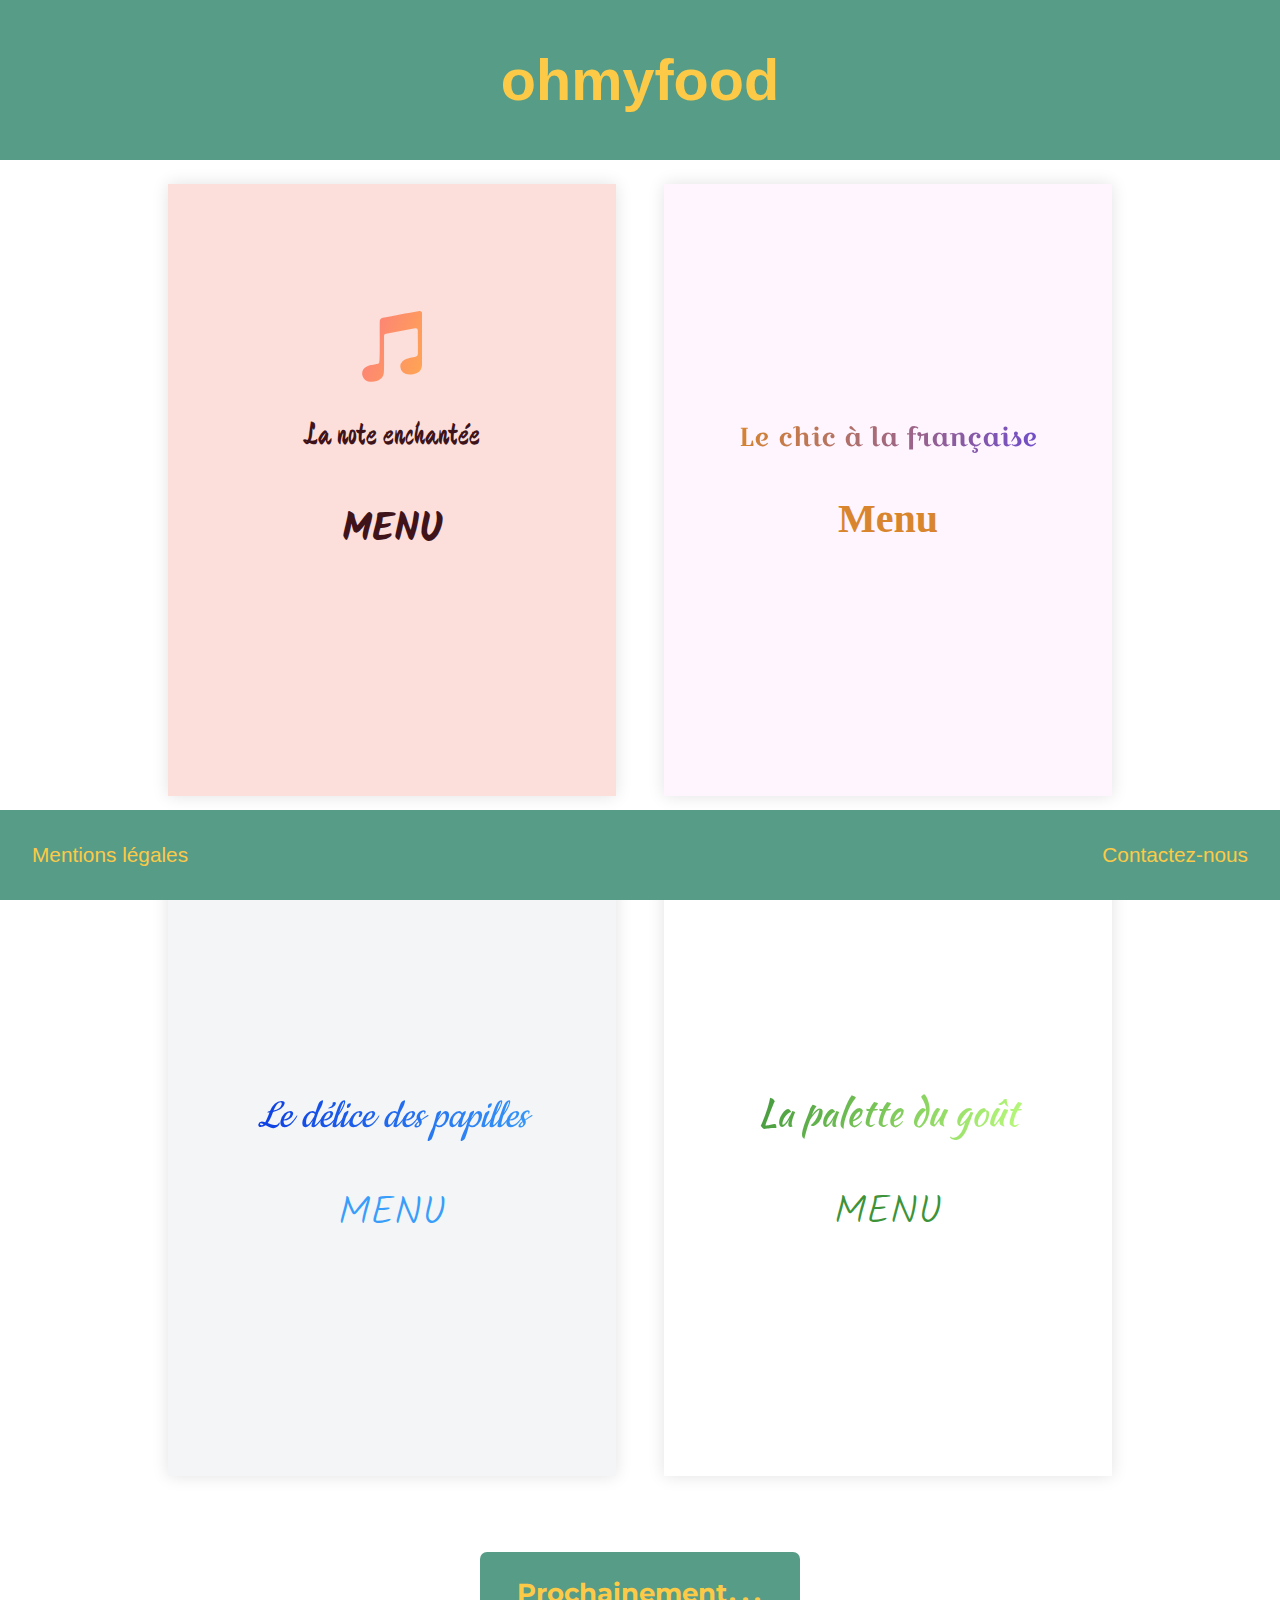
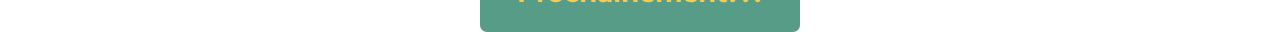
<file: index.html>
<!DOCTYPE html>
<html lang="fr">
  <head>
    <meta charset="utf-8" />
    <title>Ohmyfood</title>
    <meta name="description" content="Réservez les plus grands restaurants de Paris"/>
    <meta name="viewport" content="width=device-width, initial-scale=1" />
    <link href="https://fonts.googleapis.com/css?family=Devonshire&display=swap" rel="stylesheet"/>
    <link href="https://fonts.googleapis.com/css?family=Croissant+One&display=swap" rel="stylesheet"/>
    <link href="https://fonts.googleapis.com/css?family=Cookie&display=swap" rel="stylesheet"/>
    <link href="https://fonts.googleapis.com/css?family=Kaushan+Script&display=swap" rel="stylesheet"/>
    <link href="https://fonts.googleapis.com/css?family=Montserrat&display=swap" rel="stylesheet"/>
    <link href="https://fonts.googleapis.com/css?family=Kalam:300&display=swap" rel="stylesheet"/>
    <link rel="stylesheet" href="https://use.fontawesome.com/releases/v5.1.0/css/all.css">
    <link rel="Stylesheet" href="style.css" />
  </head>

  <body>
    <div class="bloc">
      <header class="header">
        <a href="index.html"><h1>ohmyfood</h1></a>
      </header>
      <main class="section_menu">
        <section class="section_menu1">
          <a href="la-note-enchantee.html">
            <div class="animation_menu fabposition">
              <i class="fab fa-itunes-note"></i>
              <h2 class="titre_resto1_index">La note enchantée</h2>
              <h3 class="titre_menu1_index">Menu</h3>
            </div>
          </a>
        </section>

        <section class="section_menu2">
          <a href="le-chic-a-la-francaise.html">
            <div class="animation_menu">
              <h2 class="titre_resto2_index">Le chic à la française</h2>
              <h3 class="titre_menu2_index">Menu</h3>
            </div>
          </a>
        </section>

        <section class="section_menu3">
          <a href="le-delice-des-papilles.html">
            <div class="animation_menu">
              <h2 class="titre_resto3_index">Le délice des papilles</h2>
              <h3 class="titre_menu3_index">Menu</h3>
            </div>
          </a>
        </section>

        <section class="section_menu4">
          <a href="la-palette-du-gout.html">
            <div class="animation_menu">
              <h2 class="titre_resto4_index">La palette du goût</h2>
              <h3 class="titre_menu4_index">Menu</h3>
            </div>
          </a>
        </section>
      </main>

      <section class="prochainement">
        <h4>Prochainement</h4>
        <span>.</span>
        <span>.</span>
        <span>.</span>
      </section>

      <footer>
        <div class="footer footer_animation">
          <a class="mention" href="mentions.html">Mentions légales</a>
          <a class="contact" href="mailto:mail@mail.com"
            >Contactez-nous</a>
        </div>
      </footer>
    </div>
  </body>
</html>
</file>
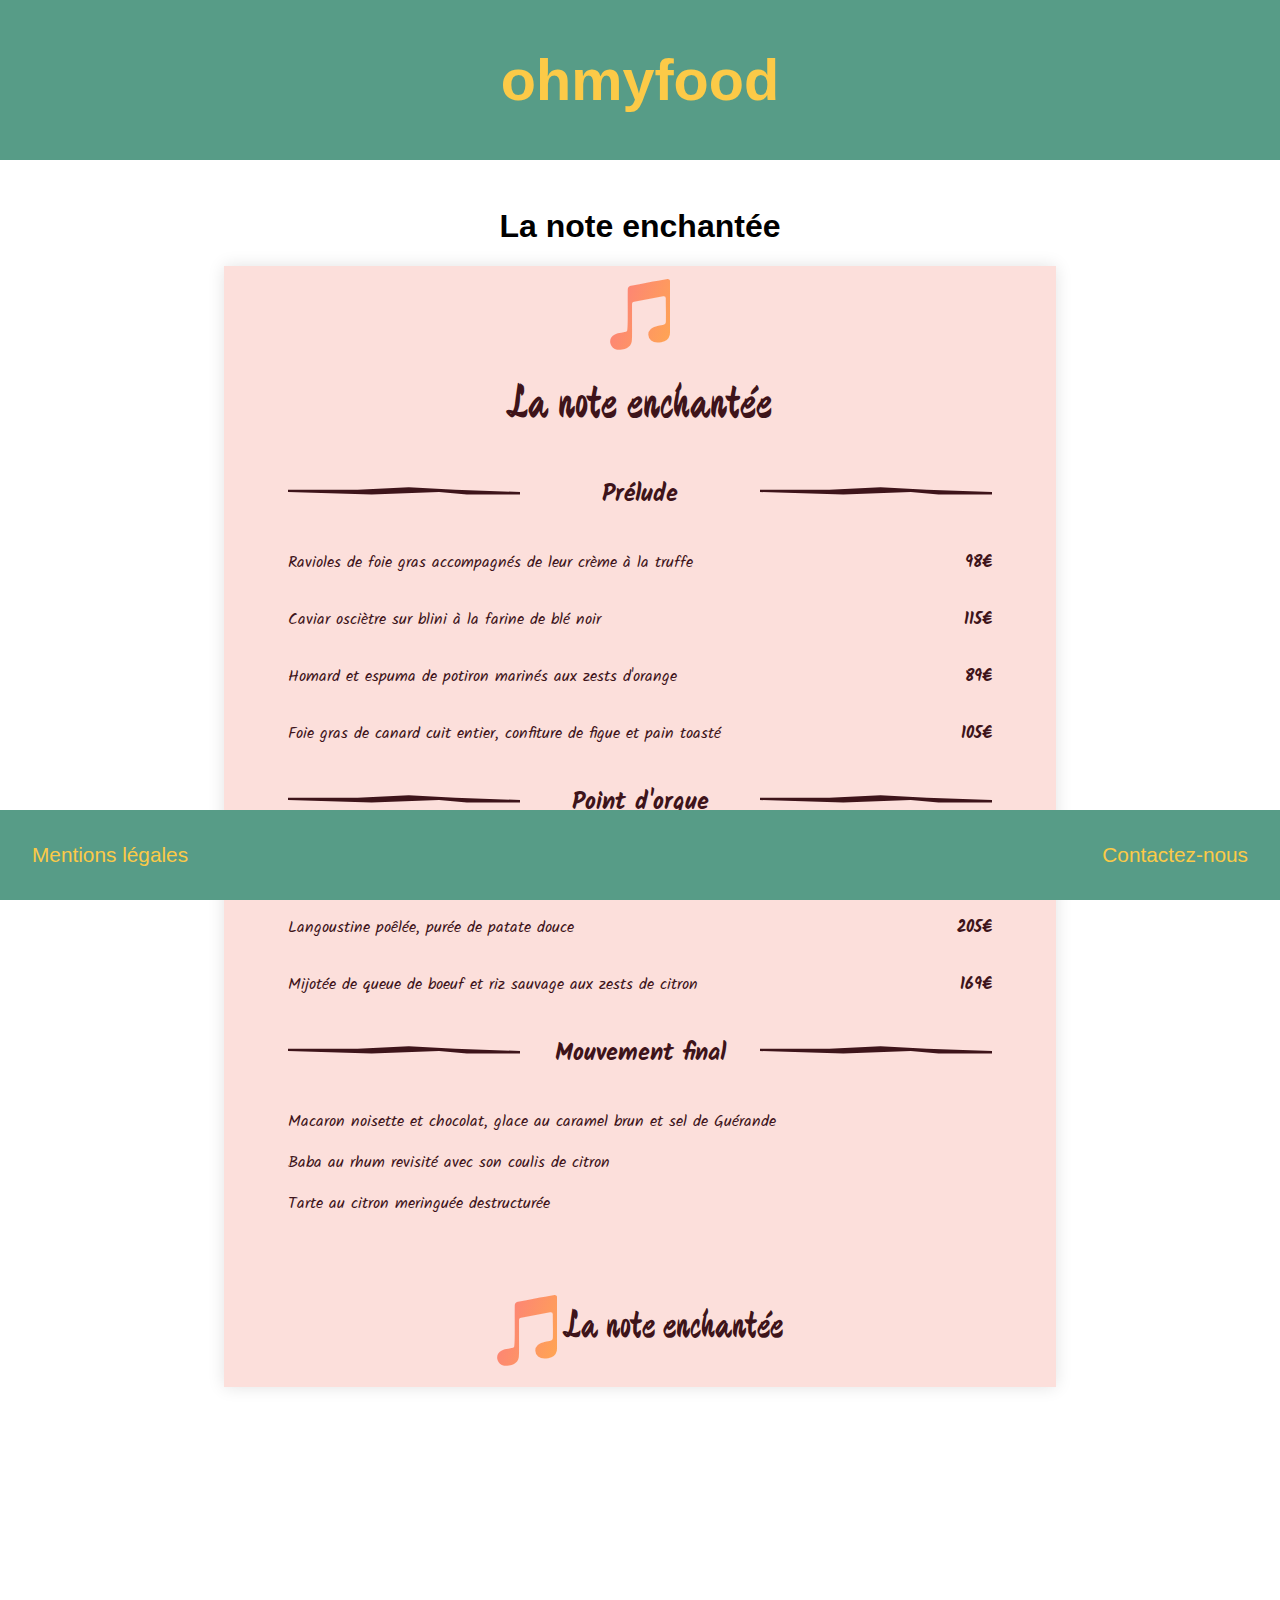
<file: la-note-enchantee.html>
<!DOCTYPE html>
<html lang="fr">
  <head>
    <meta charset="utf-8" />
    <title>La note enchantée - Ohmyfood</title>
    <meta name="description" content="Carte du restaurant gastronomique La note enchantée"/>
    <meta name="viewport" content="width=device-width, initial-scale=1.0 shrink-to-fit=no"/>
    <link href="https://fonts.googleapis.com/css?family=Devonshire&display=swap" rel="stylesheet"/>
    <link href="https://fonts.googleapis.com/css?family=Croissant+One&display=swap" rel="stylesheet"/>
    <link href="https://fonts.googleapis.com/css?family=Cookie&display=swap" rel="stylesheet"/>
    <link href="https://fonts.googleapis.com/css?family=Kaushan+Script&display=swap" rel="stylesheet"/>
    <link href="https://fonts.googleapis.com/css?family=Montserrat&display=swap" rel="stylesheet"/>
    <link href="https://fonts.googleapis.com/css?family=Kalam:300&display=swap" rel="stylesheet"/>
    <link rel="stylesheet" href="https://use.fontawesome.com/releases/v5.1.0/css/all.css">
    <link rel="Stylesheet" href="style.css" />
  </head>

  <body>
    <div class="bloc">
      <header class="header">
        <a href="index.html"><h1>ohmyfood</h1></a>
      </header>

      <main class="page_menu1">
        <h1 class="restaurant_h1">La note enchantée</h1>
        <article class="carte_menu1">
          <div class="restaurant">
            <i class="fab fa-itunes-note fabindex"></i>
            <h2 class="titre_menu1">La note enchantée</h2>
          </div>

          <section>
            <div class="service">
              <div class="bande1_menu1"></div>
              <h3 class="soustitres">Prélude</h3>
              <div class="bande2_menu1"></div>
            </div>

            <div class="plat">
              <p class="recette">
                Ravioles de foie gras accompagnés de leur crème à la truffe
              </p>
              <p class="prix">98€</p>
            </div>
            <div class="plat">
              <p class="recette">
                Caviar osciètre sur blini à la farine de blé noir
              </p>
              <p class="prix">115€</p>
            </div>
            <div class="plat">
              <p class="recette">
                Homard et espuma de potiron marinés aux zests d'orange
              </p>
              <p class="prix">89€</p>
            </div>

            <div class="plat">
              <p class="recette">
                Foie gras de canard cuit entier, confiture de figue et pain
                toasté
              </p>
              <p class="prix">105€</p>
            </div>
          </section>

          <section>
            <div class="service">
              <div class="bande1_menu1"></div>
              <h3 class="soustitres">Point d'orgue</h3>
              <div class="bande2_menu1"></div>
            </div>

            <div class="plat">
              <p class="recette">
                Noix de coquilles Saint-Jacques sur lit de purée de céleri-rave
              </p>
              <p class="prix">102€</p>
            </div>
            <div class="plat">
              <p class="recette">Langoustine poêlée, purée de patate douce</p>
              <p class="prix">205€</p>
            </div>
            <div class="plat">
              <p class="recette">
                Mijotée de queue de boeuf et riz sauvage aux zests de citron
              </p>
              <p class="prix">169€</p>
            </div>
          </section>

          <section>
            <div class="service">
              <div class="bande1_menu1"></div>
              <h3 class="soustitres">Mouvement final</h3>
              <div class="bande2_menu1"></div>
            </div>

            <p class="recette">
              Macaron noisette et chocolat, glace au caramel brun et sel de
              Guérande
            </p>
            <p class="recette">
              Baba au rhum revisité avec son coulis de citron
            </p>
            <p class="recette">Tarte au citron meringuée destructurée</p>
          </section>

          <section class="menu1_end">
            <i class="fab fa-itunes-note"></i>
            <h2>&nbsp;La note enchantée</h2>
          </section>
        </article>
      </main>

      <footer>
        <div class="footer footer_animation">
          <a class="mention" href="mentions.html">Mentions légales</a>
          <a class="contact" href="mailto:mail@mail.com"
            >Contactez-nous</a>
        </div>
      </footer>
    </div>
  </body>
</html>
</file>
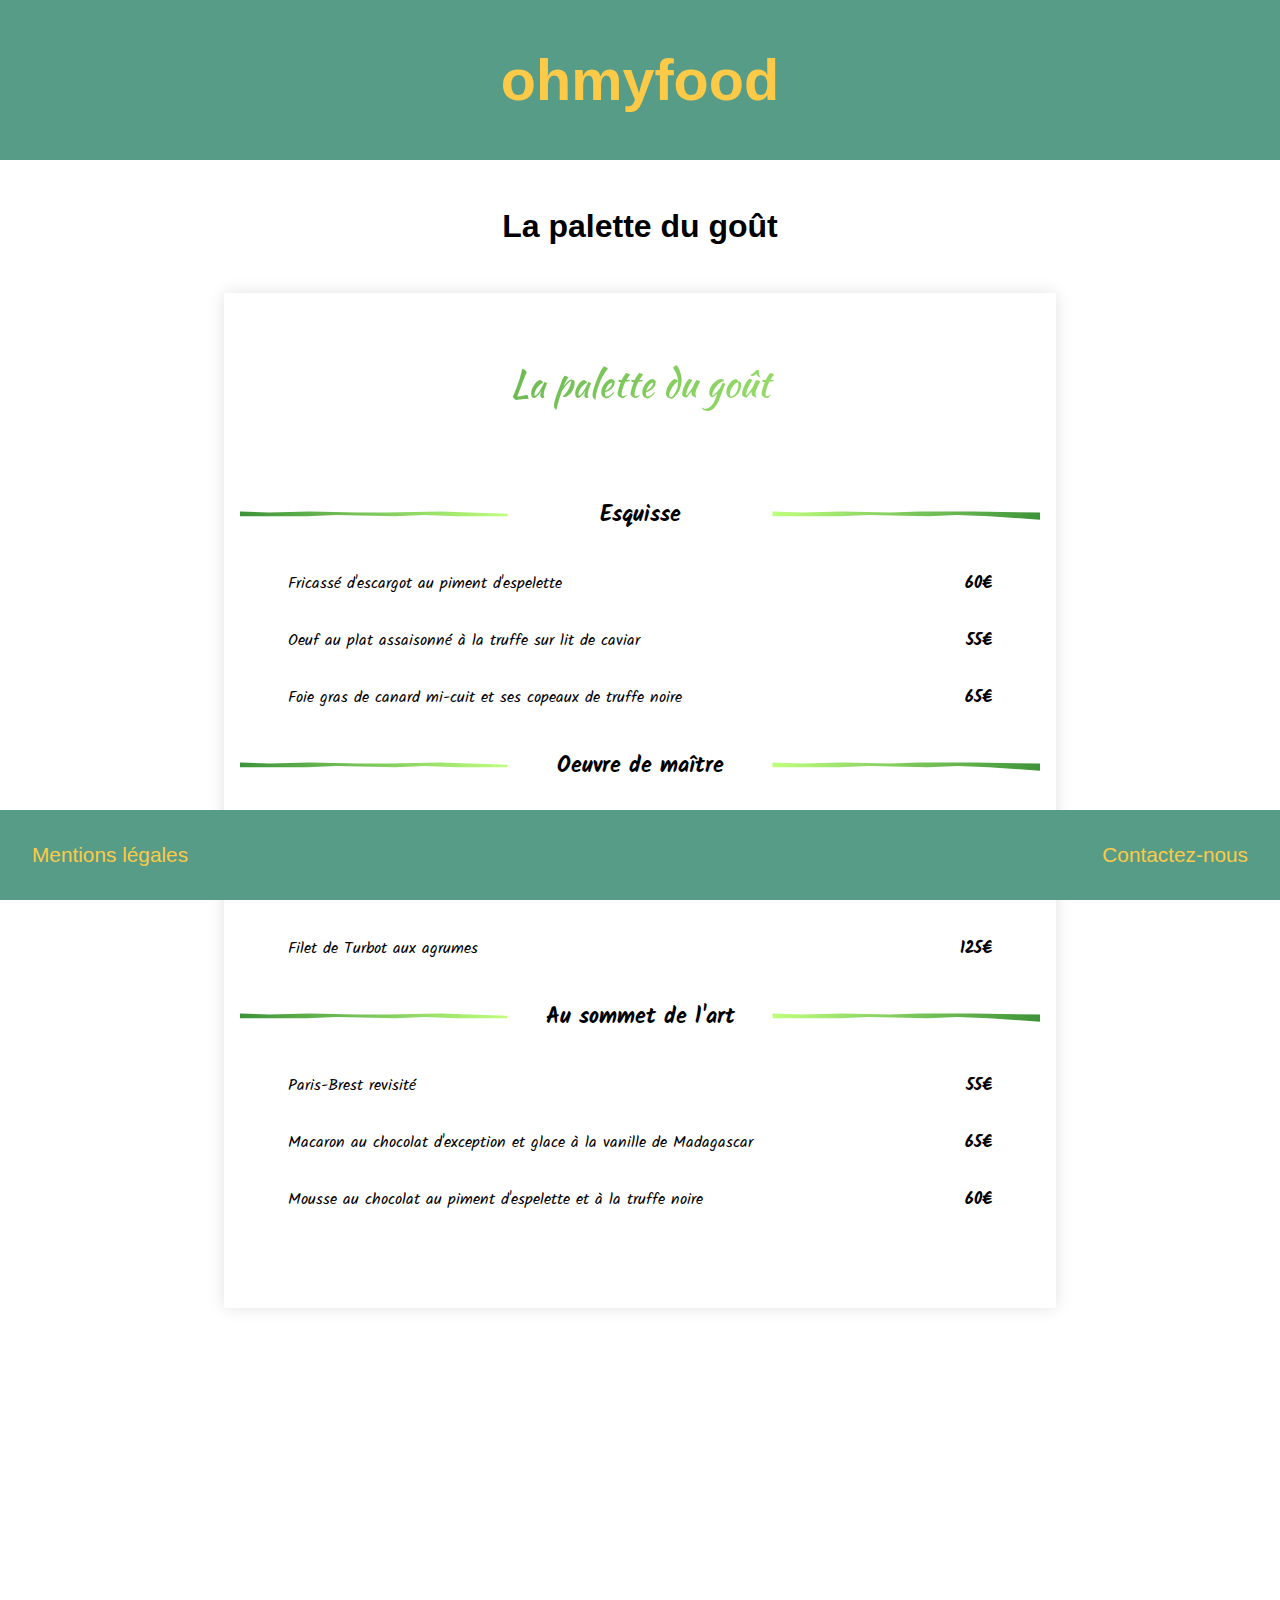
<file: la-palette-du-gout.html>
<!DOCTYPE html>
<html lang="fr">
  <head>
    <meta charset="utf-8" />
    <title>La palette du goût - Ohmyfood</title>
    <meta name="description" content="Carte du restaurant gastronomique Le palette du gout"/>
    <meta name="viewport" content="width=device-width, initial-scale=1.0" />
    <link href="https://fonts.googleapis.com/css?family=Devonshire&display=swap" rel="stylesheet"/>
    <link href="https://fonts.googleapis.com/css?family=Croissant+One&display=swap" rel="stylesheet"/>
    <link href="https://fonts.googleapis.com/css?family=Cookie&display=swap" rel="stylesheet"/>
    <link href="https://fonts.googleapis.com/css?family=Kaushan+Script&display=swap" rel="stylesheet"/>
    <link href="https://fonts.googleapis.com/css?family=Montserrat&display=swap" rel="stylesheet"/>
    <link href="https://fonts.googleapis.com/css?family=Kalam:300&display=swap" rel="stylesheet"/>
    <link rel="stylesheet" href="https://use.fontawesome.com/releases/v5.1.0/css/all.css">
    <link rel="Stylesheet" href="style.css" />
  </head>

  <body>
    <div class="bloc">
      <header class="header">
        <a href="index.html"><h1>ohmyfood</h1></a>
      </header>

      <main class="page_menu4">
        <h1 class="restaurant_h1">La palette du goût</h1>
        <article class="carte_menu4">
          <div class="restaurant">
            <h2 class="titre_resto4">La palette du goût</h2>
          </div>

          <section>
            <div class="service">
              <div class="bande1_menu4"></div>
              <h3>Esquisse</h3>
              <div class="bande2_menu4"></div>
            </div>

            <div class="plat">
              <p class="recette">Fricassé d'escargot au piment d'espelette</p>
              <p class="prix">60€</p>
            </div>
            <div class="plat">
              <p class="recette">
                Oeuf au plat assaisonné à la truffe sur lit de caviar
              </p>
              <p class="prix">55€</p>
            </div>
            <div class="plat">
              <p class="recette">
                Foie gras de canard mi-cuit et ses copeaux de truffe noire
              </p>
              <p class="prix">65€</p>
            </div>
          </section>

          <section>
            <div class="service">
              <div class="bande1_menu4"></div>
              <h3>Oeuvre de maître</h3>
              <div class="bande2_menu4"></div>
            </div>

            <div class="plat">
              <p class="recette">
                Filet de boeuf aux herbes accompagnés de sa ribambelle de
                légumes
              </p>
              <p class="prix">70€</p>
            </div>
            <div class="plat">
              <p class="recette">
                Parmentiert de queue de boeuf à la truffe noire sur sa purée de
                panais
              </p>
              <p class="prix">85€</p>
            </div>
            <div class="plat">
              <p class="recette">Filet de Turbot aux agrumes</p>
              <p class="prix">125€</p>
            </div>
          </section>

          <section>
            <div class="service">
              <div class="bande1_menu4"></div>
              <h3>Au sommet de l'art</h3>
              <div class="bande2_menu4"></div>
            </div>

            <div class="plat">
              <p class="recette">Paris-Brest revisité</p>
              <p class="prix">55€</p>
            </div>
            <div class="plat">
              <p class="recette">
                Macaron au chocolat d'exception et glace à la vanille de
                Madagascar
              </p>
              <p class="prix">65€</p>
            </div>
            <div class="plat">
              <p class="recette">
                Mousse au chocolat au piment d'espelette et à la truffe noire
              </p>
              <p class="prix">60€</p>
            </div>
          </section>
        </article>
      </main>

      <footer>
        <div class="footer footer_animation">
          <a class="mention" href="mentions.html">Mentions légales</a>
          <a class="contact" href="mailto:mail@mail.com"
            >Contactez-nous</a>
        </div>
      </footer>
    </div>
  </body>
</html>
</file>
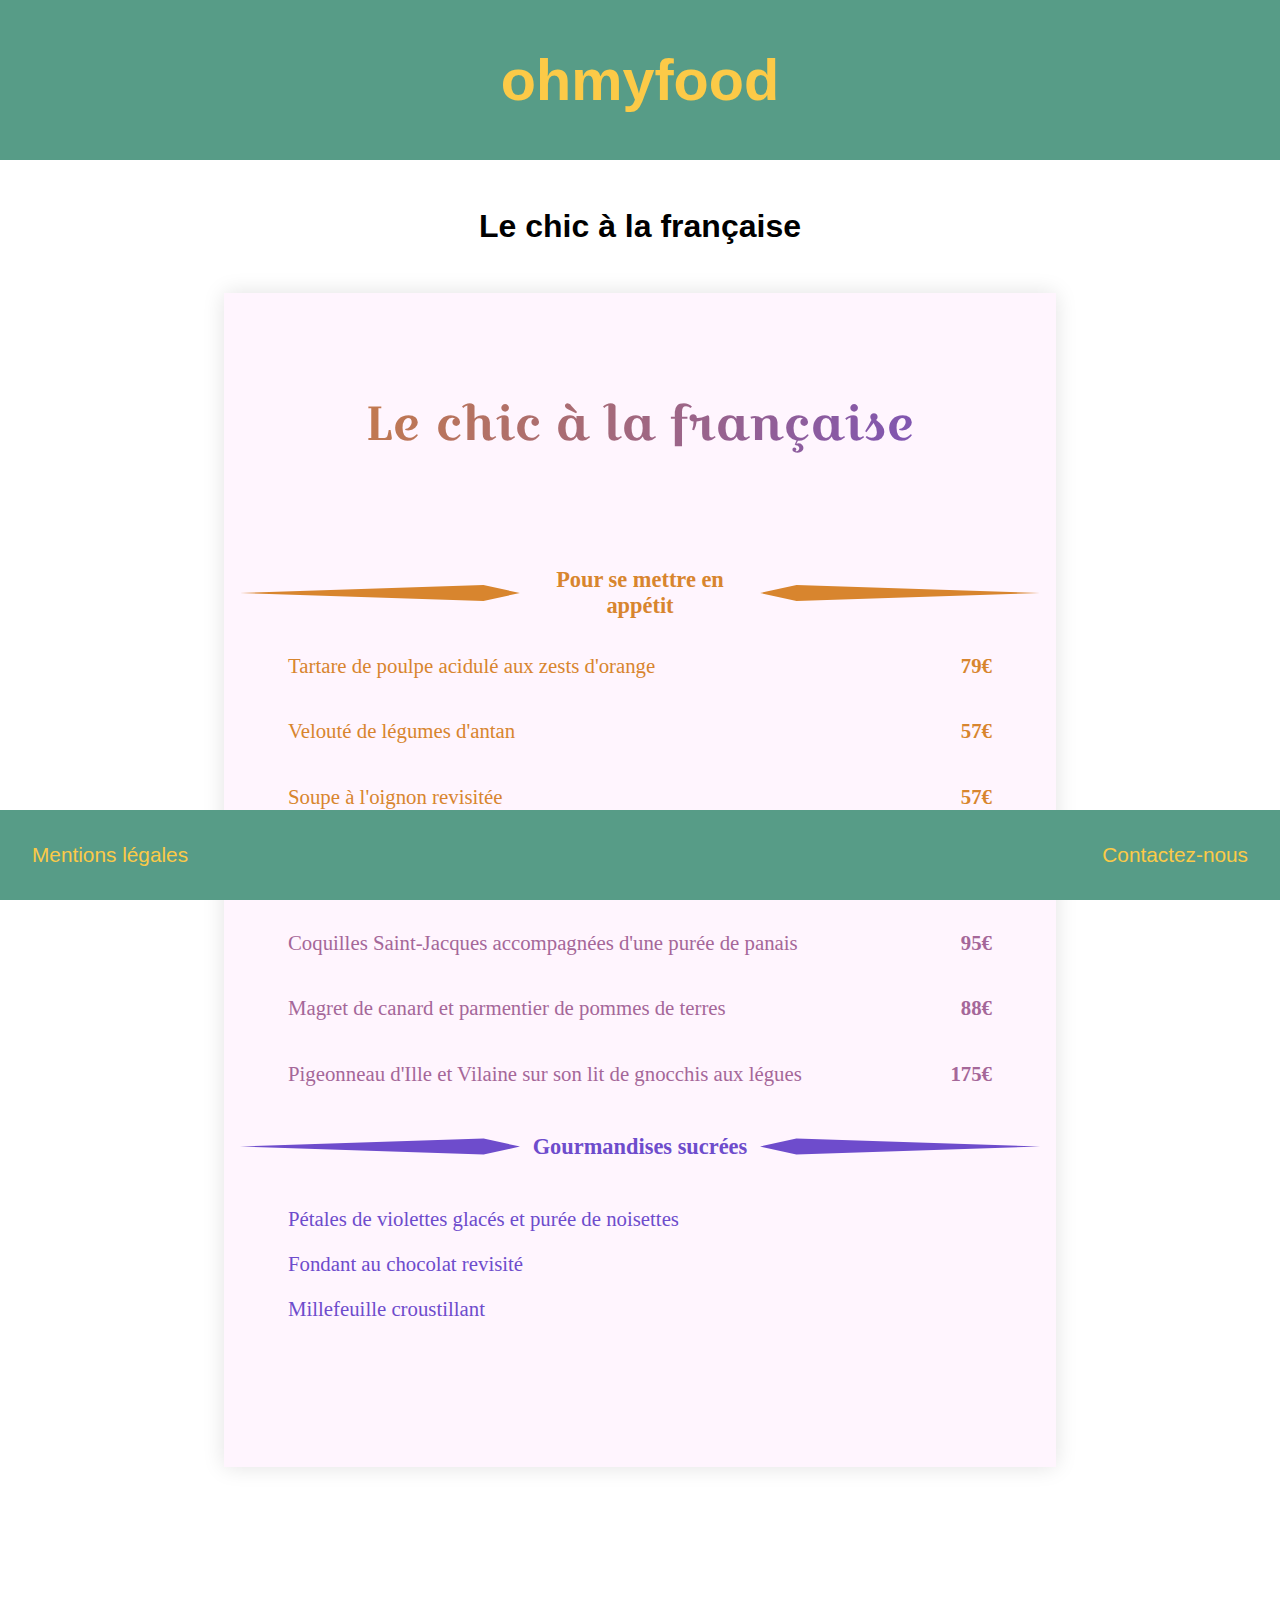
<file: le-chic-a-la-francaise.html>
<!DOCTYPE html>
<html lang="fr">
  <head>
    <meta charset="utf-8" />
    <title>Le chic à la française - Ohmyfood</title>
    <meta name="description" content="Carte du restaurant gastronomique Le chic a la francaise"/>
    <meta name="viewport" content="width=device-width, initial-scale=1.0" />
    <link href="https://fonts.googleapis.com/css?family=Devonshire&display=swap" rel="stylesheet"/>
    <link href="https://fonts.googleapis.com/css?family=Croissant+One&display=swap" rel="stylesheet"/>
    <link href="https://fonts.googleapis.com/css?family=Cookie&display=swap" rel="stylesheet"/>
    <link href="https://fonts.googleapis.com/css?family=Kaushan+Script&display=swap" rel="stylesheet"/>
    <link href="https://fonts.googleapis.com/css?family=Montserrat&display=swap" rel="stylesheet"/>
    <link href="https://fonts.googleapis.com/css?family=Kalam:300&display=swap" rel="stylesheet"/>
    <link rel="stylesheet" href="https://use.fontawesome.com/releases/v5.1.0/css/all.css">
    <link rel="Stylesheet" href="style.css" />
  </head>

  <body>
    <div class="bloc">
      <header class="header">
        <a href="index.html"><h1>ohmyfood</h1></a>
      </header>

      <main class="page_menu2">
        <h1 class="restaurant_h1">Le chic à la française</h1>
        <article class="carte_menu2">
          <div class="restaurant">
            <h2 class="titre_resto2">Le chic à la française</h2>
          </div>

          <section>
            <div class="service">
              <div class="bande1_menu2 bande_menu2_color1"></div>
              <h3 class="soustitre1_menu2">Pour se mettre en appétit</h3>
              <div class="bande2_menu2 bande_menu2_color1"></div>
            </div>

            <div class="plat color1">
              <p class="recette">
                Tartare de poulpe acidulé aux zests d'orange
              </p>
              <p class="prix">79€</p>
            </div>
            <div class="plat color1">
              <p class="recette">Velouté de légumes d'antan</p>
              <p class="prix">57€</p>
            </div>
            <div class="plat color1">
              <p class="recette">Soupe à l'oignon revisitée</p>
              <p class="prix">57€</p>
            </div>
          </section>

          <section>
            <div class="service">
              <div class="bande1_menu2 bande_menu2_color2"></div>
              <h3 class="soustitre2_menu2">Plaisir des papilles</h3>
              <div class="bande2_menu2 bande_menu2_color2"></div>
            </div>

            <div class="plat color2">
              <p class="recette">
                Coquilles Saint-Jacques accompagnées d'une purée de panais
              </p>
              <p class="prix">95€</p>
            </div>
            <div class="plat color2">
              <p class="recette">
                Magret de canard et parmentier de pommes de terres
              </p>
              <p class="prix">88€</p>
            </div>
            <div class="plat color2">
              <p class="recette">
                Pigeonneau d'Ille et Vilaine sur son lit de gnocchis aux légues
              </p>
              <p class="prix">175€</p>
            </div>
          </section>

          <section>
            <div class="service">
              <div class="bande1_menu2 bande_menu2_color3"></div>
              <h3 class="soustitre3_menu2">Gourmandises sucrées</h3>
              <div class="bande2_menu2 bande_menu2_color3"></div>
            </div>
            <p class="recette color3">
              Pétales de violettes glacés et purée de noisettes
            </p>
            <p class="recette color3">Fondant au chocolat revisité</p>
            <p class="recette color3">Millefeuille croustillant</p>
          </section>
        </article>
      </main>

      <footer>
        <div class="footer footer_animation">
          <a class="mention" href="mentions.html">Mentions légales</a>
          <a class="contact" href="mailto:mail@mail.com"
            >Contactez-nous</a>
        </div>
      </footer>
    </div>
  </body>
</html>
</file>
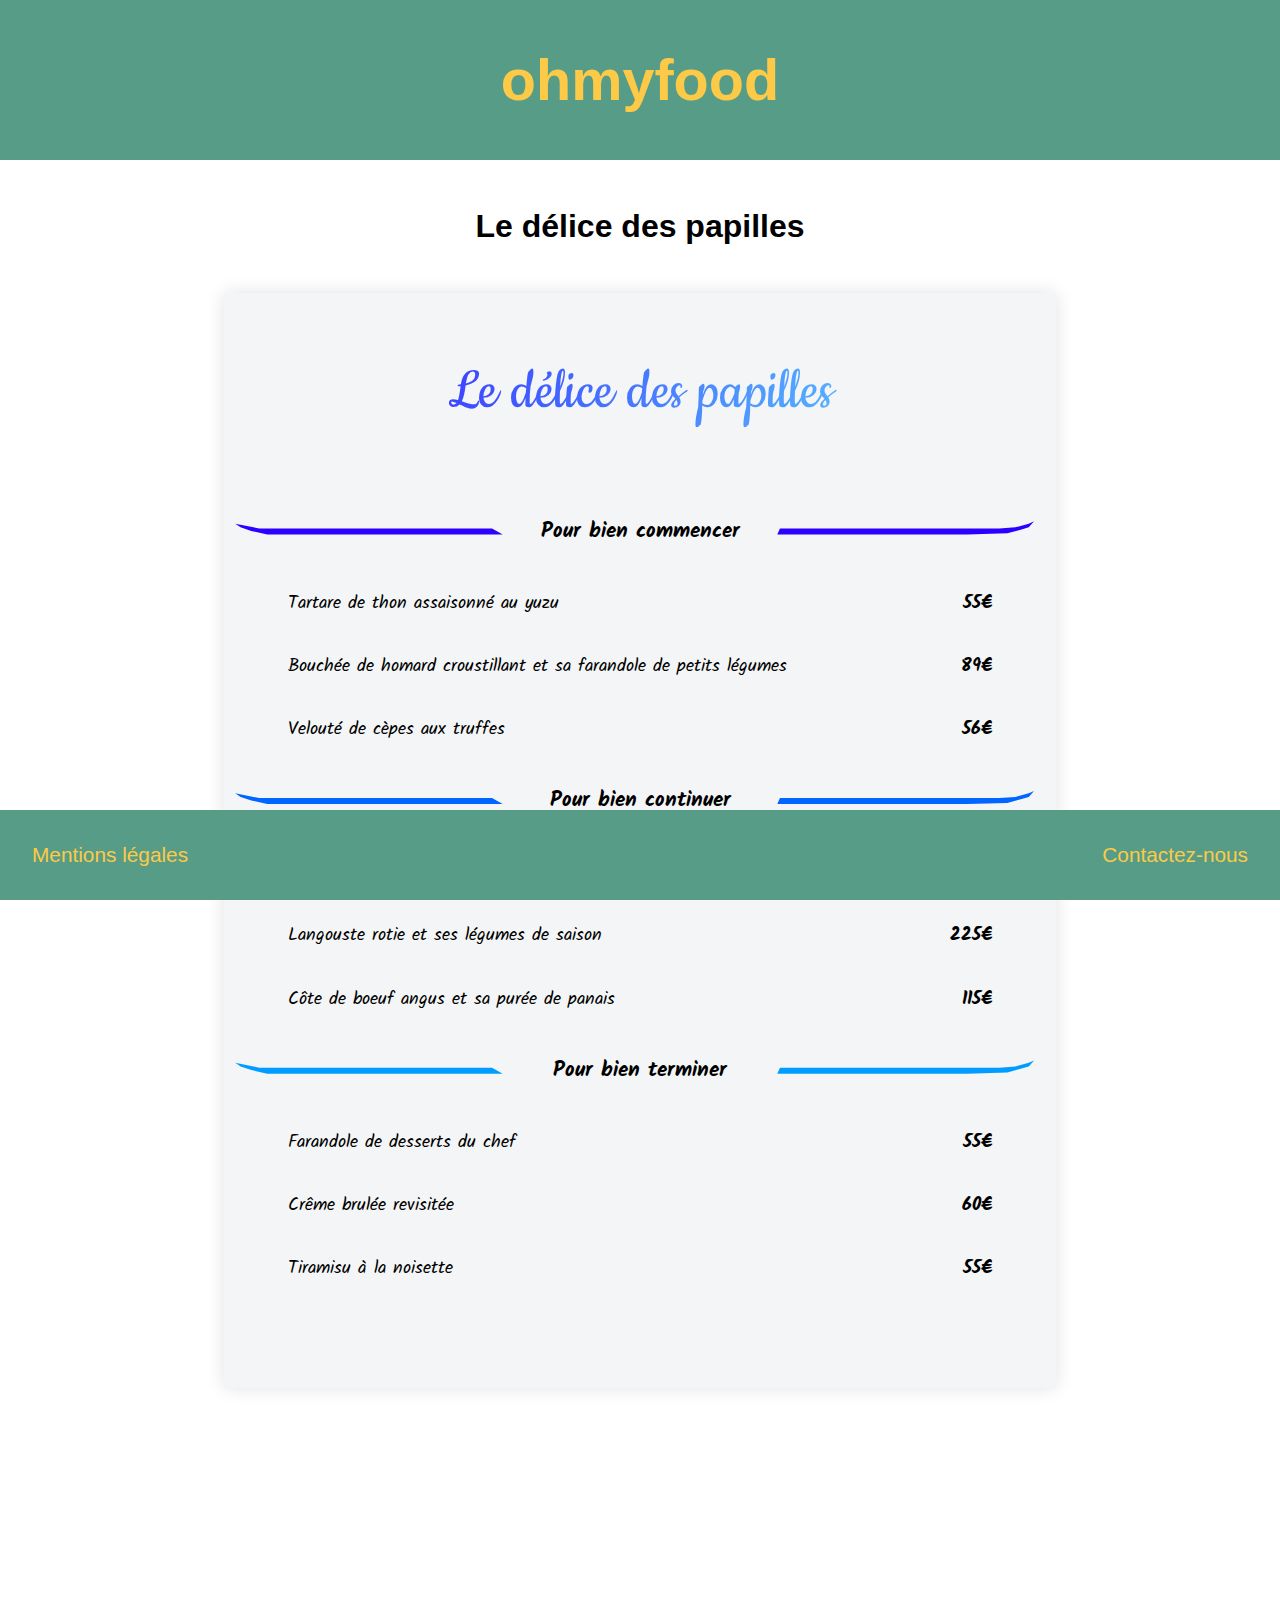
<file: le-delice-des-papilles.html>
<!DOCTYPE html>
<html lang="fr">
  <head>
    <meta charset="utf-8" />
    <title>Le délice des papilles - Ohmyfood</title>
    <meta name="description" content="Carte du restaurant gastronomique Le délice des papilles"/>
    <meta name="viewport" content="width=device-width, initial-scale=1.0" />
    <link href="https://fonts.googleapis.com/css?family=Devonshire&display=swap" rel="stylesheet"/>
    <link href="https://fonts.googleapis.com/css?family=Croissant+One&display=swap" rel="stylesheet"/>
    <link href="https://fonts.googleapis.com/css?family=Cookie&display=swap" rel="stylesheet"/>
    <link href="https://fonts.googleapis.com/css?family=Kaushan+Script&display=swap" rel="stylesheet"/>
    <link href="https://fonts.googleapis.com/css?family=Montserrat&display=swap" rel="stylesheet"/>
    <link href="https://fonts.googleapis.com/css?family=Kalam:300&display=swap" rel="stylesheet"/>
    <link rel="stylesheet" href="https://use.fontawesome.com/releases/v5.1.0/css/all.css">
    <link rel="Stylesheet" href="style.css" />
  </head>

  <body>
    <div class="bloc">
      <header class="header">
        <a href="index.html"><h1>ohmyfood</h1></a>
      </header>

      <main>
        <h1 class="restaurant_h1">Le délice des papilles</h1>
        <article class="carte_menu3">
          <div class="restaurant">
            <h2 class="titre_resto3">Le délice des papilles</h2>
          </div>

          <section>
            <div class="service">
              <div class="bande1_menu3 bande_menu3_color1"></div>
              <h3>Pour bien commencer</h3>
              <div class="bande2_menu3 bande_menu3_color1"></div>
            </div>

            <div class="plat">
              <p class="recette">Tartare de thon assaisonné au yuzu</p>
              <p class="prix">55€</p>
            </div>
            <div class="plat">
              <p class="recette">
                Bouchée de homard croustillant et sa farandole de petits légumes
              </p>
              <p class="prix">89€</p>
            </div>
            <div class="plat">
              <p class="recette">Velouté de cèpes aux truffes</p>
              <p class="prix">56€</p>
            </div>
          </section>

          <section>
            <div class="service">
              <div class="bande1_menu3 bande_menu3_color2"></div>
              <h3>Pour bien continuer</h3>
              <div class="bande2_menu3 bande_menu3_color2"></div>
            </div>
            <div class="plat">
              <p class="recette">
                Poulet rôti aux herbes de provence et sa crème de truffe
              </p>
              <p class="prix">110€</p>
            </div>
            <div class="plat">
              <p class="recette">Langouste rotie et ses légumes de saison</p>
              <p class="prix">225€</p>
            </div>
            <div class="plat">
              <p class="recette">Côte de boeuf angus et sa purée de panais</p>
              <p class="prix">115€</p>
            </div>
          </section>

          <section>
            <div class="service">
              <div class="bande1_menu3 bande_menu3_color3"></div>
              <h3>Pour bien terminer</h3>
              <div class="bande2_menu3 bande_menu3_color3"></div>
            </div>

            <div class="plat">
              <p class="recette">Farandole de desserts du chef</p>
              <p class="prix">55€</p>
            </div>
            <div class="plat">
              <p class="recette">Crême brulée revisitée</p>
              <p class="prix">60€</p>
            </div>
            <div class="plat">
              <p class="recette">Tiramisu à la noisette</p>
              <p class="prix">55€</p>
            </div>
          </section>
        </article>
      </main>

      <footer>
        <div class="footer footer_animation">
          <a class="mention" href="mentions.html">Mentions légales</a>
          <a class="contact" href="mailto:mail@mail.com"
            >Contactez-nous</a>
        </div>
      </footer>
    </div>
  </body>
</html>
</file>
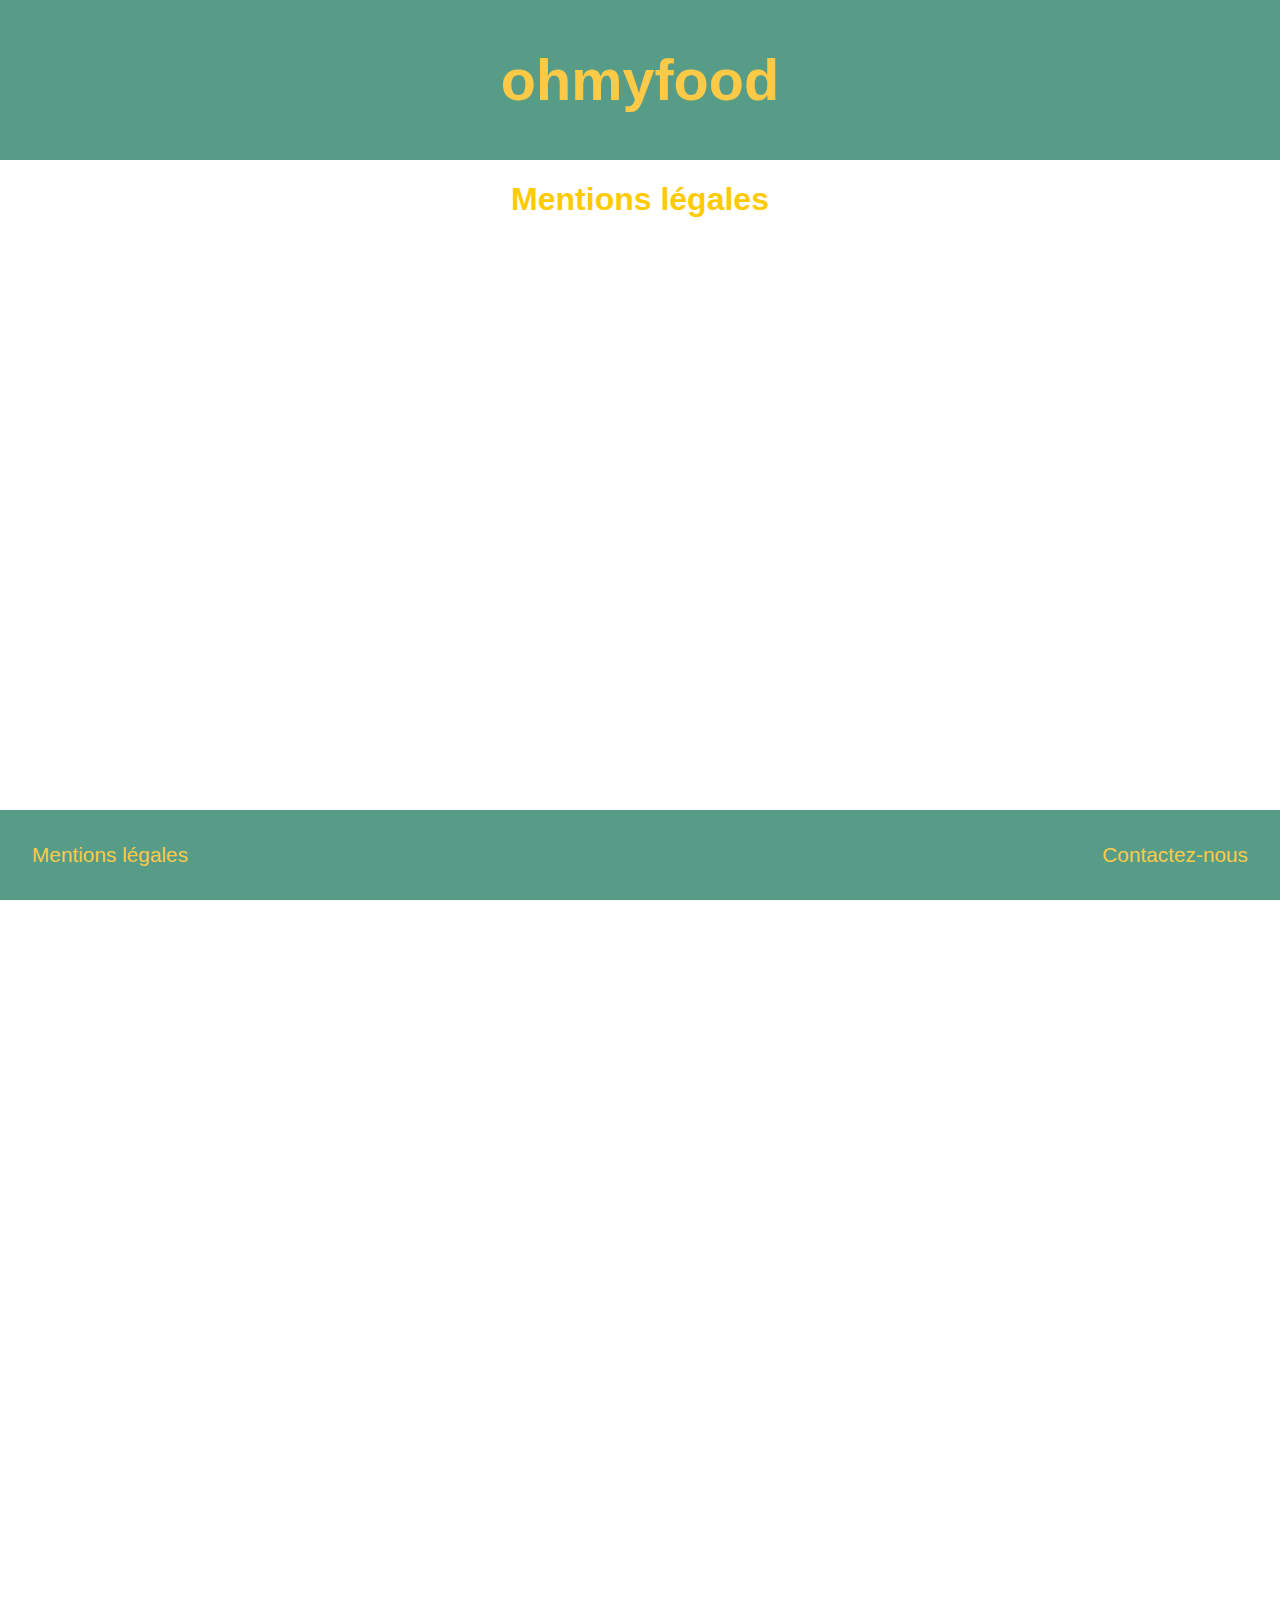
<file: mentions.html>
<!DOCTYPE html>
<html lang="fr">
  <head>
    <meta charset="utf-8" />
    <title>Mentions légales - Ohmyfood</title>
    <meta name="description" content="Mentions légales"/>
    <meta name="viewport" content="width=device-width, initial-scale=1.0" />
    <link href="https://fonts.googleapis.com/css?family=Devonshire&display=swap" rel="stylesheet"/>
    <link href="https://fonts.googleapis.com/css?family=Croissant+One&display=swap" rel="stylesheet"/>
    <link href="https://fonts.googleapis.com/css?family=Cookie&display=swap" rel="stylesheet"/>
    <link href="https://fonts.googleapis.com/css?family=Kaushan+Script&display=swap" rel="stylesheet"/>
    <link href="https://fonts.googleapis.com/css?family=Montserrat&display=swap" rel="stylesheet"/>
    <link href="https://fonts.googleapis.com/css?family=Kalam:300&display=swap" rel="stylesheet"/>
    <link rel="stylesheet" href="https://use.fontawesome.com/releases/v5.1.0/css/all.css">
    <link rel="Stylesheet" href="style.css" />
  </head>

  <body>
    <div class="bloc">
      <header class="header">
        <a href="index.html"><h1>ohmyfood</h1></a>
      </header>

      <main>
        <h1 class="mentions">Mentions légales</h1>
      </main>

      <footer>
        <div class="footer footer_animation">
          <a class="mention" href="mentions.html">Mentions légales</a>
          <a class="contact" href="mailto:mail@mail.com"
            >Contactez-nous</a>
        </div>
      </footer>
    </div>
  </body>
</html>
</file>
<file: style.css>
@charset "UTF-8";
/*------------ EFFET ZOOM DES MENUS DE INDEX-------------- */
@keyframes zoom_menu {
  0% {
    opacity: 1;
    transform: scale(1);
  }
  100% {
    opacity: 0.6;
    transform: scale(1.2);
  }
}
/*------------ EFFET WIGGLE FOOTER-------------- */
@keyframes wiggle {
  0% {
    transform: translate(0px, 0px) rotate(0deg);
  }
  25% {
    transform: translate(-2px, 2px) rotate(1deg);
  }
  50% {
    transform: translate(2px, -2px) rotate(0deg);
  }
  75% {
    transform: translate(-2px, 2px) rotate(-1deg);
  }
  100% {
    transform: translate(2px, -2px) rotate(1deg);
  }
}
/*----------- POINTS DE SUSPENSION ----------------*/
@keyframes points {
  0% {
    opacity: 1;
  }
  100% {
    opacity: 0;
  }
}
/*------------ EFFET ZOOM DES MENUS DE INDEX-------------- */
.section_menu a:hover {
  animation: zoom_menu 2s forwards;
}
/*------------ EFFET WIGGLE FOOTER-------------- */
.footer_animation a:hover {
  color: white;
  animation: wiggle 0.3s infinite;
}
/*----------- ANIMATION 3 POINTS DE PROCHAINEMENT ----------------*/
.prochainement span {
  margin: 0.1em;
  font-weight: bold;
  animation: points;
  animation-duration: 2s;
  animation-iteration-count: infinite;
  animation-timing-function: ease-in-out;
}
.prochainement span:nth-child(2) {
  animation-delay: 0.7s;
}
.prochainement span:nth-child(3) {
  animation-delay: 1.4s;
}

/*----------- SOULIGNEMENT DES SERVICES DE CHAQUE MENU ----------------*/
.service h3:after {
  content: "";
  position: absolute;
  width: 0;
  height: 2px;
  display: block;
  margin-top: 5px;
  right: 0;
  background: black;
  transition: width 0.7s ease;
  -webkit-transition: width 0.7s ease;
}
.service h3:hover:after {
  width: 100%;
  left: 0;
}

/*------------------GENERAL-------------------------*/
html, body {
  margin: 0;
  padding: 0;
}

a {
  text-decoration: none;
}

.bloc {
  width: 100%;
  height: 1600px;
  margin: 0;
  font-family: sans-serif;
}

/*--------------------HEADER-------------------------*/
.header {
  height: 10%;
  background-color: #579c87;
  text-align: center;
  margin: 0;
  color: #fcca47;
  display: flex;
  align-items: center;
  justify-content: center;
}

.header h1, .header p {
  color: #fcca47;
  text-decoration: none;
  font-weight: bold;
}
.header p ,header h1{
  font-size: 3.6rem;
}

/*-----------------------INDEX-------------------------*/
.section_menu {
  width: 100%;
  height: 85%;
  display: flex;
  flex-direction: row;
  justify-content: center;
  flex-wrap: wrap;
  margin: auto;
}

.section_menu1 {
  box-shadow: 0 0 1em #e2e2e2;
  width: 35%;
  height: 45%;
  margin: 1.5em 1.5em 1.5em 1.5em;
  display: flex;
  flex-direction: column;
  align-items: center;
  justify-content: center;
  text-decoration: none;
  text-align: center;
  background-color: #fcdfdb;
}
.fab {
  background: -webkit-linear-gradient(340deg, #fc7b7f, #ffa751);
  -webkit-text-fill-color: transparent;
  -webkit-background-clip: text;
  margin-top: 0.1em;
  font-size: 5em;
  color: #3e141a;
}
.fabposition {
  margin-top: -5em;
}

.section_menu1 .titre_resto1_index {
  font-family: "Devonshire", cursive;
  color: #3e141a;
  font-size: 2rem;
  font-weight: lighter;
}

.section_menu2 {
  box-shadow: 0 0 1em #e2e2e2;
  width: 35%;
  height: 45%;
  margin: 1.5em 1.5em 1.5em 1.5em;
  display: flex;
  flex-direction: column;
  align-items: center;
  justify-content: center;
  text-decoration: none;
  text-align: center;
  background-color: #fff5fe;
}

.section_menu3 {
  box-shadow: 0 0 1em #e2e2e2;
  width: 35%;
  height: 45%;
  margin: 1.5em 1.5em 1.5em 1.5em;
  display: flex;
  flex-direction: column;
  align-items: center;
  justify-content: center;
  text-decoration: none;
  text-align: center;
  background-color: #f3f5f6;
}

.section_menu4 {
  box-shadow: 0 0 1em #e2e2e2;
  width: 35%;
  height: 45%;
  margin: 1.5em 1.5em 1.5em 1.5em;
  display: flex;
  flex-direction: column;
  align-items: center;
  justify-content: center;
  text-decoration: none;
  text-align: center;
  background-color: #fff;
}

.titre_resto2_index {
  font-family: "Croissant one", cursive;
  font-size: 1.6rem;
  color: #d8852e;
  background: -webkit-linear-gradient(340deg, #d8852e, #6e4ccc);
  -webkit-text-fill-color: transparent;
  -webkit-background-clip: text;
  font-weight: lighter;
}

.titre_resto3_index {
  font-family: "Cookie", cursive;
  font-size: 2.8rem;
  color: #0936e0;
  background: -webkit-linear-gradient(340deg, #0936e0, #399dfa);
  -webkit-text-fill-color: transparent;
  -webkit-background-clip: text;
  font-weight: lighter;
  font-style: italic;
  padding-left: 1rem;
  padding-right: 1rem;
}

.titre_resto4_index {
  font-family: "Kaushan script", cursive;
  font-size: 2.3rem;
  color: #3d9339;
  background: -webkit-linear-gradient(340deg, #3d9339, #bfff7e);
  -webkit-text-fill-color: transparent;
  -webkit-background-clip: text;
  font-weight: lighter;
  padding-left: 1rem;
  padding-right: 1rem;
}

.titre_menu1_index,
.titre_menu3_index,
.titre_menu4_index {
  font-family: "segoe print", "Kalam", sans-serif;
  font-size: 2.5rem;
  text-transform: uppercase;
  color: #3e141a;
}

.titre_menu2_index {
  font-family: "bell mt", serif;
  font-size: 2.5rem;
  color: #d8852e;
}

.titre_menu3_index {
  color: #399dfa;
  font-weight: lighter;
}

.titre_menu4_index {
  color: #3d9339;
  font-weight: lighter;
}

/*-----------------------PAGE MENU---------------------*/
/*----------PAGE MENU ELEMENT COMMUN------------*/
.service {
  height: 5rem;
  display: flex;
  flex-direction: row;
  align-items: center;
  justify-content: space-between;
  margin-left: 4rem;
  margin-right: 4rem;
}
.service h3 {
  font-size: 1.5rem;
  position: relative;
}

.restaurant {
  text-align: center;

}

.restaurant_h1 {
  font-size: 2rem;
  margin-top: 3rem;
  text-align: center;
}

.recette {
  margin-left: 4rem;
  margin-right: 1rem;
}

.prix {
  margin-right: 4rem;
  font-weight: bold;
}

.plat {
  display: flex;
  flex-direction: row;
  justify-content: space-between;
}

/*--------------PAGE MENU 1--------------*/

.titre_menu1 {
  font-family: "Devonshire", cursive;
  font-size: 3rem;
  font-weight: lighter;
  margin-top: 1rem;
  margin-bottom: 1rem;
}
.bande1_menu1 {
  -webkit-clip-path: polygon(52% 37%, 72% 38%, 100% 39%, 100% 40%, 77% 40%, 65% 39%, 36% 40%, 0 39%, 0 38%, 30% 38%);
  clip-path: polygon(52% 37%, 72% 38%, 100% 39%, 100% 40%, 77% 40%, 65% 39%, 36% 40%, 0 39%, 0 38%, 30% 38%);
  background-color: #3e141a;
  width: 33%;
  height: 300%;
  margin-left: 0em;
  margin-top: 3em;
}

.bande2_menu1 {
  -webkit-clip-path: polygon(52% 37%, 72% 38%, 100% 39%, 100% 40%, 77% 40%, 65% 39%, 36% 40%, 0 39%, 0 38%, 30% 38%);
  clip-path: polygon(52% 37%, 72% 38%, 100% 39%, 100% 40%, 77% 40%, 65% 39%, 36% 40%, 0 39%, 0 38%, 30% 38%);
  background-color: #3e141a;
  width: 33%;
  height: 300%;
  margin-left: 0em;
  margin-top: 3em;
}

.carte_menu1 {
  width: 65%;
  margin: 1em auto 10em auto;
  font-family: "segoe print", "Kalam", sans-serif;
  box-shadow: 0 0 1em #e2e2e2;
  background-color: #fcdfdb;
  color: #3e141a;
}
.menu1_end {
  display: flex;
  flex-direction: row;
  align-items: center;
  justify-content: center;
  margin-top: 3em;
  margin-bottom: 2em;
}
.menu1_end h2 {
  font-family: "Devonshire", cursive;
  font-size: 2.5rem;
  font-weight: lighter;
}

/*-------------PAGE MENU 2--------------*/
.carte_menu2 {
  width: 65%;
  margin: auto;
  padding-bottom: 6em;
  font-family: "segoe print", "Kalam", sans-serif;
  box-shadow: 0 0 1em #e2e2e2;
  background-color: #fff5fe;
  font-family: "bell mt", serif;
  font-size: 1.3rem;
}

.bande1_menu2 {
  display: block;
  -webkit-clip-path: polygon(87% 46%, 100% 50%, 87% 54%, 0% 50%);
  clip-path: polygon(87% 46%, 100% 50%, 87% 54%, 0% 50%);
  width: 35%;
  height: 250%;
  margin-left: 0em;
  margin-top: 0em;
}
.bande2_menu2 {
  display: block;
  -webkit-clip-path: polygon(13% 46%, 100% 50%, 13% 54%, 0% 50%);
  clip-path: polygon(13% 46%, 100% 50%, 13% 54%, 0% 50%);
  width: 35%;
  height: 250%;
  margin-left: 0em;
  margin-top: 0em;
}

.bande_menu2_color1 {
  background-color: #d8852e;
}
.bande_menu2_color2 {
  background-color: #a56799;
}
.bande_menu2_color3 {
  background-color: #6e4ccc;
}

.carte_menu2 .service {
  margin-left: 1rem;
  margin-right: 1rem;
}
.carte_menu2 .service h3 {
  font-size: 1.4rem;
  text-align: center;
}

.titre_resto2 {
  font-family: "Croissant one", cursive;
  font-size: 3rem;
  color: #d8852e;
  background: -webkit-linear-gradient(340deg, #d8852e, #6e4ccc);
  -webkit-text-fill-color: transparent;
  -webkit-background-clip: text;
  font-weight: lighter;
  margin-top: 3rem;
  padding-top: 6rem;
  margin-bottom: 6rem;
}

.soustitre1_menu2, .color1 {
  color: #d8852e;
}

.soustitre2_menu2, .color2 {
  color: #a56799;
}

.soustitre3_menu2, .color3{
  color: #6e4ccc;
}


/*---------------PAGE MENU 3--------------------------*/
.titre_resto3 {
  font-family: "Cookie", cursive;
  font-size: 4rem;
  font-weight: lighter;
  margin-top: 3rem;
  padding-top: 4rem;
  margin-bottom: 4rem;
  color: #0936e0;
  background: -webkit-linear-gradient(340deg, #2b00ff, #63edff);
  -webkit-text-fill-color: transparent;
  -webkit-background-clip: text;
}

.carte_menu3 {
  width: 65%;
  margin: auto;
  padding-bottom: 5em;
  font-family: "segoe print", "Kalam", sans-serif;
  box-shadow: 0 0 1em #e2e2e2;
  background-color: #f3f5f6;
  font-size: 1.1rem;
}
.carte_menu3 .service h3 {
  font-size: 1.3rem;
}

.bande1_menu3 {
  display: block;
  clip-path: polygon(48% 45%, 96% 45%, 100% 50%, 12% 50%, 6% 47%, 2% 44%, 0% 41%, 9% 45%);
  -webkit-clip-path: polygon(48% 45%, 96% 45%, 100% 50%, 12% 50%, 6% 47%, 2% 44%, 0% 41%, 9% 45%);
  width: 38%;
  height: 150%;
  margin-left: -3em;
  margin-top: 0.4em;
}
.bande2_menu3 {
  display: block;
  clip-path: polygon(94% 41%, 89% 44%, 83% 45%, 37% 45%, 1% 45%, 0% 50%, 71% 50%, 86% 49%, 91% 46%, 94% 44%, 96% 39%);
  -webkit-clip-path: polygon(94% 41%, 89% 44%, 83% 45%, 37% 45%, 1% 45%, 0% 50%, 71% 50%, 86% 49%, 91% 46%, 94% 44%, 96% 39%);
  width: 38%;
  height: 150%;
  margin-right: -3em;
  margin-top: 0.4em;
}

.bande_menu3_color1 {
  background-color: #2b00ff;
}

.bande_menu3_color2 {
  background-color: #0066ff;
}

.bande_menu3_color3{
  background-color: #009dff;
}
/*---------------PAGE MENU 4--------------------*/
.titre_resto4 {
  font-family: "Kaushan script", cursive;
  font-size: 2.3rem;
  color: #3d9339;
  background: -webkit-linear-gradient(340deg, #3d9339, #bfff7e);
  -webkit-text-fill-color: transparent;
  -webkit-background-clip: text;
  font-weight: lighter;
  padding-left: 1rem;
  padding-right: 1rem;
  margin-top: 3rem;
  padding-top: 4rem;
  margin-bottom: 4rem;
}

.carte_menu4 {
  width: 65%;
  margin: auto;
  padding-bottom: 5em;
  font-family: "segoe print", "Kalam", sans-serif;
  box-shadow: 0 0 1em #e2e2e2;
  background-color: #fff;
  font-size: 1rem;
}
.carte_menu4 .service h3 {
  font-size: 1.4rem;
}

.bande1_menu4{
  -webkit-clip-path: polygon(100% 41%, 75% 39%, 55% 40%, 44% 40%, 26% 39%, 11% 40%, 0 39%, 0 43%, 10% 43%, 25% 43%, 36% 42%, 58% 43%, 69% 42%, 81% 43%, 100% 43%);
  clip-path: polygon(100% 41%, 75% 39%, 55% 40%, 44% 40%, 26% 39%, 11% 40%, 0 39%, 0 43%, 10% 43%, 25% 43%, 36% 42%, 58% 43%, 69% 42%, 81% 43%, 100% 43%);
  background: -webkit-linear-gradient(left, #3d9339, #bfff7e);
  width: 38%;
  height: 150%;
  margin-left:  -3em;
  margin-top: 1.2em;
}
.bande2_menu4{
  -webkit-clip-path: polygon(100% 40%, 75% 39%, 55% 39%, 44% 40%, 26% 39%, 11% 40%, 0 39%, 0 43%, 10% 43%, 25% 43%, 36% 42%, 58% 43%, 69% 42%, 81% 43%, 100% 46%);
  clip-path: polygon(100% 40%, 75% 39%, 55% 39%, 44% 40%, 26% 39%, 11% 40%, 0 39%, 0 43%, 10% 43%, 25% 43%, 36% 42%, 58% 43%, 69% 42%, 81% 43%, 100% 46%);
  background: -webkit-linear-gradient(right, #3d9339, #bfff7e);
  width: 38%;
  height: 150%;
  margin-right:  -3em;
  margin-top: 1.2em;
}

/*---------------PROCHAINEMENT-------------------------*/
.prochainement {
  width: 25%;
  height: 5%;
  background-color: #579c87;
  color: #fcca47;
  font-size: 1.6rem;
  text-align: center;
  margin: 2rem auto 10rem auto;
  border-radius: 7px;
  display: flex;
  flex-direction: row;
  align-items: center;
  justify-content: center;
  font-family: "Montserrat", sans-serif;
}

/*---------------MENTIONS-------------------*/
.mention {
  text-align: center;
}
.mentions {
  text-align: center;
  align-items: center;
  color: #feca02;
}

/*---------------FOOTER-------------------*/
.footer {
  width: 100%;
  height: 10%;
  background-color: #579c87;
  position: fixed;
  bottom: 0;
  left: 0;
  margin: 0;
  font-size: 1.3rem;
  display: flex;
  flex-direction: row;
  justify-content: space-between;
  align-items: center;
}

.mention {
  color: #fcca47;
  padding-left: 2rem;
}

.contact {
  color: #fcca47;
  padding-right: 2rem;
}



/*---------------------- media queries ------------------------*/

/********BREAKPOINTS********
Format tablette = 1024px
format smartphone = 768px
****************************/




/* Format Tablette classique: Augmentation des cadres des menus sur toutes les pages.
  Diminution de la police des titres et de "Prochainement". Augmentation du cadre de prochainement */
@media (max-width: 1024px) {


  .section_menu1,
  .section_menu2,
  .section_menu3,
  .section_menu4 {
    width: 45%;
    height: 45%;
    margin: 1rem auto;
  }

  .fabposition {
  margin-top: -1em;
  }
  .carte_menu1,
  .carte_menu2,
  .carte_menu3,
  .carte_menu4 {
    width: 90%;
  }

  .titre_menu1_index,
  .titre_menu2_index,
  .titre_menu3_index,
  .titre_menu4_index {
    font-size: 2rem;
  }

  .titre_resto2_index {
    font-size: 1.5rem;
  }

  .titre_resto3_index {
    font-size: 2.5rem;
  }


  .service h3 {
    font-size: 1.4rem;
  }

  .carte_menu3 .service h3 {
    font-size: 1.2rem;
  }

  .carte_menu4 .service h3 {
    font-size: 1.2rem;
  }

  .bande1_menu3 {
  display: block;
  clip-path: polygon(48% 45%, 96% 45%, 100% 50%, 12% 50%, 6% 47%, 2% 44%, 0% 41%, 9% 45%);
  -webkit-clip-path: polygon(48% 45%, 96% 45%, 100% 50%, 12% 50%, 6% 47%, 2% 44%, 0% 41%, 9% 45%);
  width: 38%;
  height: 150%;
  }
  .bande2_menu3 {
  display: block;
  clip-path: polygon(94% 41%, 89% 44%, 83% 45%, 37% 45%, 1% 45%, 0% 50%, 71% 50%, 86% 49%, 91% 46%, 94% 44%, 96% 39%);
  -webkit-clip-path: polygon(94% 41%, 89% 44%, 83% 45%, 37% 45%, 1% 45%, 0% 50%, 71% 50%, 86% 49%, 91% 46%, 94% 44%, 96% 39%);
  width: 38%;
  height: 150%;
  }
  .bande1_menu4 {
  display: block;
  -webkit-clip-path: polygon(100% 41%, 75% 39%, 55% 40%, 44% 40%, 26% 39%, 11% 40%, 0 39%, 0 43%, 10% 43%, 25% 43%, 36% 42%, 58% 43%, 69% 42%, 81% 43%, 100% 43%);
  clip-path: polygon(100% 41%, 75% 39%, 55% 40%, 44% 40%, 26% 39%, 11% 40%, 0 39%, 0 43%, 10% 43%, 25% 43%, 36% 42%, 58% 43%, 69% 42%, 81% 43%, 100% 43%);
  background: -webkit-linear-gradient(left, #3d9339, #bfff7e);
  width: 38%;
  height: 150%;
  }

  .bande2_menu4 {
  display: block;
  -webkit-clip-path: polygon(100% 41%, 75% 39%, 55% 40%, 44% 40%, 26% 39%, 11% 40%, 0 39%, 0 43%, 10% 43%, 25% 43%, 36% 42%, 58% 43%, 69% 42%, 81% 43%, 100% 43%);
  clip-path: polygon(100% 41%, 75% 39%, 55% 40%, 44% 40%, 26% 39%, 11% 40%, 0 39%, 0 43%, 10% 43%, 25% 43%, 36% 42%, 58% 43%, 69% 42%, 81% 43%, 100% 43%);
  background: -webkit-linear-gradient(right, #3d9339, #bfff7e);
  width: 38%;
  height: 150%;
  }

  .prochainement {
    font-size: 1.2rem;
    width: 40%;
  }
  
}

/* Format Smartphone: Transformation des cadres des menus sur la page index.
     Diminution générale des polices et marges.
     Diminution de la police de "Prochainement" et augmentation du cadre */

@media (max-width: 768px) {

  .section_menu1,
  .section_menu2,
  .section_menu3,
  .section_menu4 {
    width: 90%;
    height: 22%;
  }

  .fabposition {
  margin-top: 0em;
  }
  .titre_menu1_index,
  .titre_menu2_index,
  .titre_menu3_index,
  .titre_menu4_index {
    font-size: 1rem;
  }

  .titre_resto2_index {
    font-size: 1.2rem;
  }
  .restaurant_h1 {
    font-size: 1.3rem;
  }

  .service {
    margin-left: 0.7rem;
    margin-right: 0.7rem;
  }

  .carte_menu1 .service h3,
  .carte_menu2 .service h3,
  .carte_menu3 .service h3,
  .carte_menu4 .service h3 {
    font-size: 1rem;
  }

  .recette {
    margin-left: 0.8rem;
    margin-right: 0.5rem;
    font-size: 0.9rem;
  }

  .prix {
    margin-right: 0.8rem;
    font-size: 0.9rem;
  }

  .carte_menu1 .recette {
    margin-left: 0.8rem;
    margin-right: 0.5rem;
    font-size: 1rem;
  }

  .carte_menu2 .prix {
    margin-right: 0.8rem;
    font-size: 1.1rem;
  }

  .resto_1_end h2 {
    font-size: 1.8rem;
  }

  .service h3 {
    text-align: center; 
  }
  .bande1_menu3 {
  display: block;
  clip-path: polygon(48% 45%, 96% 45%, 100% 50%, 12% 50%, 6% 47%, 2% 44%, 0% 41%, 9% 45%);
  -webkit-clip-path: polygon(48% 45%, 96% 45%, 100% 50%, 12% 50%, 6% 47%, 2% 44%, 0% 41%, 9% 45%);
  width: 38%;
  height: 150%;
  margin-left: auto;
  }
  .bande2_menu3 {
  display: block;
  clip-path: polygon(94% 41%, 89% 44%, 83% 45%, 37% 45%, 1% 45%, 0% 50%, 71% 50%, 86% 49%, 91% 46%, 94% 44%, 96% 39%);
  -webkit-clip-path: polygon(94% 41%, 89% 44%, 83% 45%, 37% 45%, 1% 45%, 0% 50%, 71% 50%, 86% 49%, 91% 46%, 94% 44%, 96% 39%);
  width: 38%;
  height: 150%;
  margin-right: auto;
  }

  .bande1_menu4 {
  display: block;
  -webkit-clip-path: polygon(100% 41%, 75% 39%, 55% 40%, 44% 40%, 26% 39%, 11% 40%, 0 39%, 0 43%, 10% 43%, 25% 43%, 36% 42%, 58% 43%, 69% 42%, 81% 43%, 100% 43%);
  clip-path: polygon(100% 41%, 75% 39%, 55% 40%, 44% 40%, 26% 39%, 11% 40%, 0 39%, 0 43%, 10% 43%, 25% 43%, 36% 42%, 58% 43%, 69% 42%, 81% 43%, 100% 43%);
  background: -webkit-linear-gradient(left, #3d9339, #bfff7e);
  width: 38%;
  height: 150%;
  margin-left: 0;
  }
  .bande2_menu4 {
  display: block;
  -webkit-clip-path: polygon(100% 41%, 75% 39%, 55% 40%, 44% 40%, 26% 39%, 11% 40%, 0 39%, 0 43%, 10% 43%, 25% 43%, 36% 42%, 58% 43%, 69% 42%, 81% 43%, 100% 43%);
  clip-path: polygon(100% 41%, 75% 39%, 55% 40%, 44% 40%, 26% 39%, 11% 40%, 0 39%, 0 43%, 10% 43%, 25% 43%, 36% 42%, 58% 43%, 69% 42%, 81% 43%, 100% 43%);
  background: -webkit-linear-gradient(right, #3d9339, #bfff7e);
  width: 38%;
  height: 150%;
  margin-right: 0;
  }

  .prochainement {
    font-size: 1.1rem;
    width: 60%;
  }
  .footer_lien {
    font-size: 1.1rem;
  }
  .mention {
    margin-right: 1rem;
    text-align: center;
  }

  .contact {
    margin-left: 1rem;
    text-align: center;
  }
}
</file>
